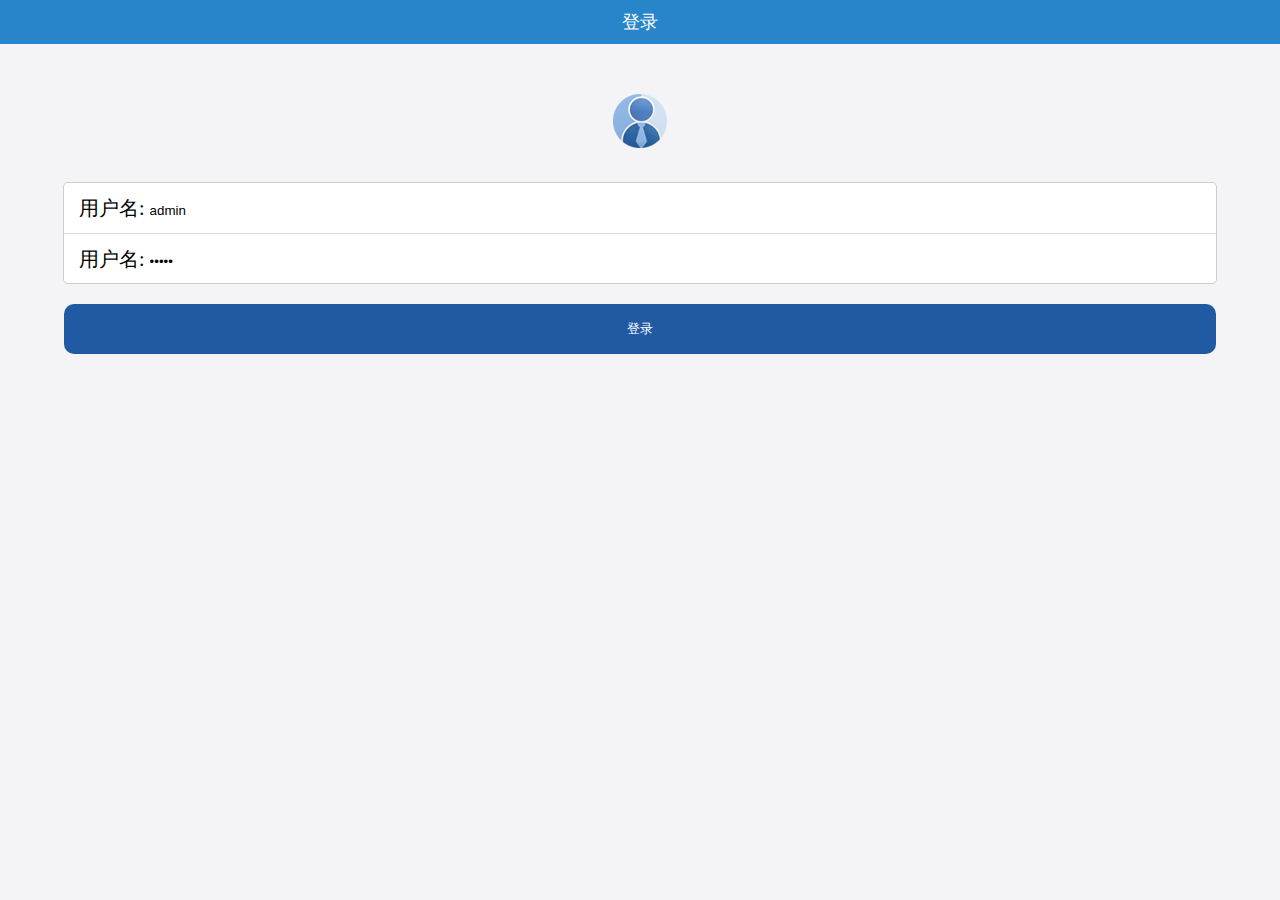
<file: index.html>
<!DOCTYPE html>
<html lang="en">
<head>
    <meta charset="UTF-8" name="viewport" content="width=device-width,initial-scale=1,user-scalable=no" >
    <title>董文辉</title>
    <link rel="short icon" href="Resource/icon.png">
    <link rel="stylesheet" href="Test.css">
    <script type="text/javascript" src="CommonClass.js"></script>
    <style>
        img{
            margin-top: 50px;
        }
        .nn {
            padding-left: 15px;
            font-size: 20px;
            line-height: 50px;
        }
        div input{
            outline: medium;
            background-color: transparent;
            border: 0;
        }
        .tt{
            width: 100%;
            text-align: center;
        }
        .tt input{
            height: 50px;
            background: rgb(32, 90, 163);
            width: 90%;
            border-radius: 10px;
            margin: 20px auto;
            color: white;
        }
    </style>
    <!--JS-->
</head>
<body>
<header>
    <span >登录</span>
</header>

<div style="text-align: center">
    <img src="Resource/head.png">
</div>
<form>
<div style="width: 90%;margin: 0 auto;background: white;border: 1px solid #cccccc;border-radius: 5px; margin-top: 30px;    height: 100px;">
    <div class="nn" style="border-bottom: 1px solid #dddddd" >
        <sapn>用户名:</sapn>
        <input id="user" type="text" value="admin">
    </div>
    <div class="nn">
        <sapn>用户名:</sapn>
        <input id="pass" type="password" value="admin">
    </div>
</div >
    <div  class="tt">
        <input  type="button" value="登录" id="bnt">
    </div>
</form>
<script>
    var btn= document.getElementById("bnt");
        btn.onclick = function () {
            var userName = encodeURIComponent(document.getElementById("user").value);
            var password = encodeURIComponent(document.getElementById("pass").value);
            var par2 = "username=" + userName + "&pwd=" + password;
            requestMethod('login', par2, 'post', function (returnStr) {
                if (returnStr == "登录成功") {

                    window.localStorage.setItem("userName", userName);

                    location.href = "Test.html";
                } else {
                    alert(returnStr);
                }
            });
        }

</script>
</body>
</html>
</file>
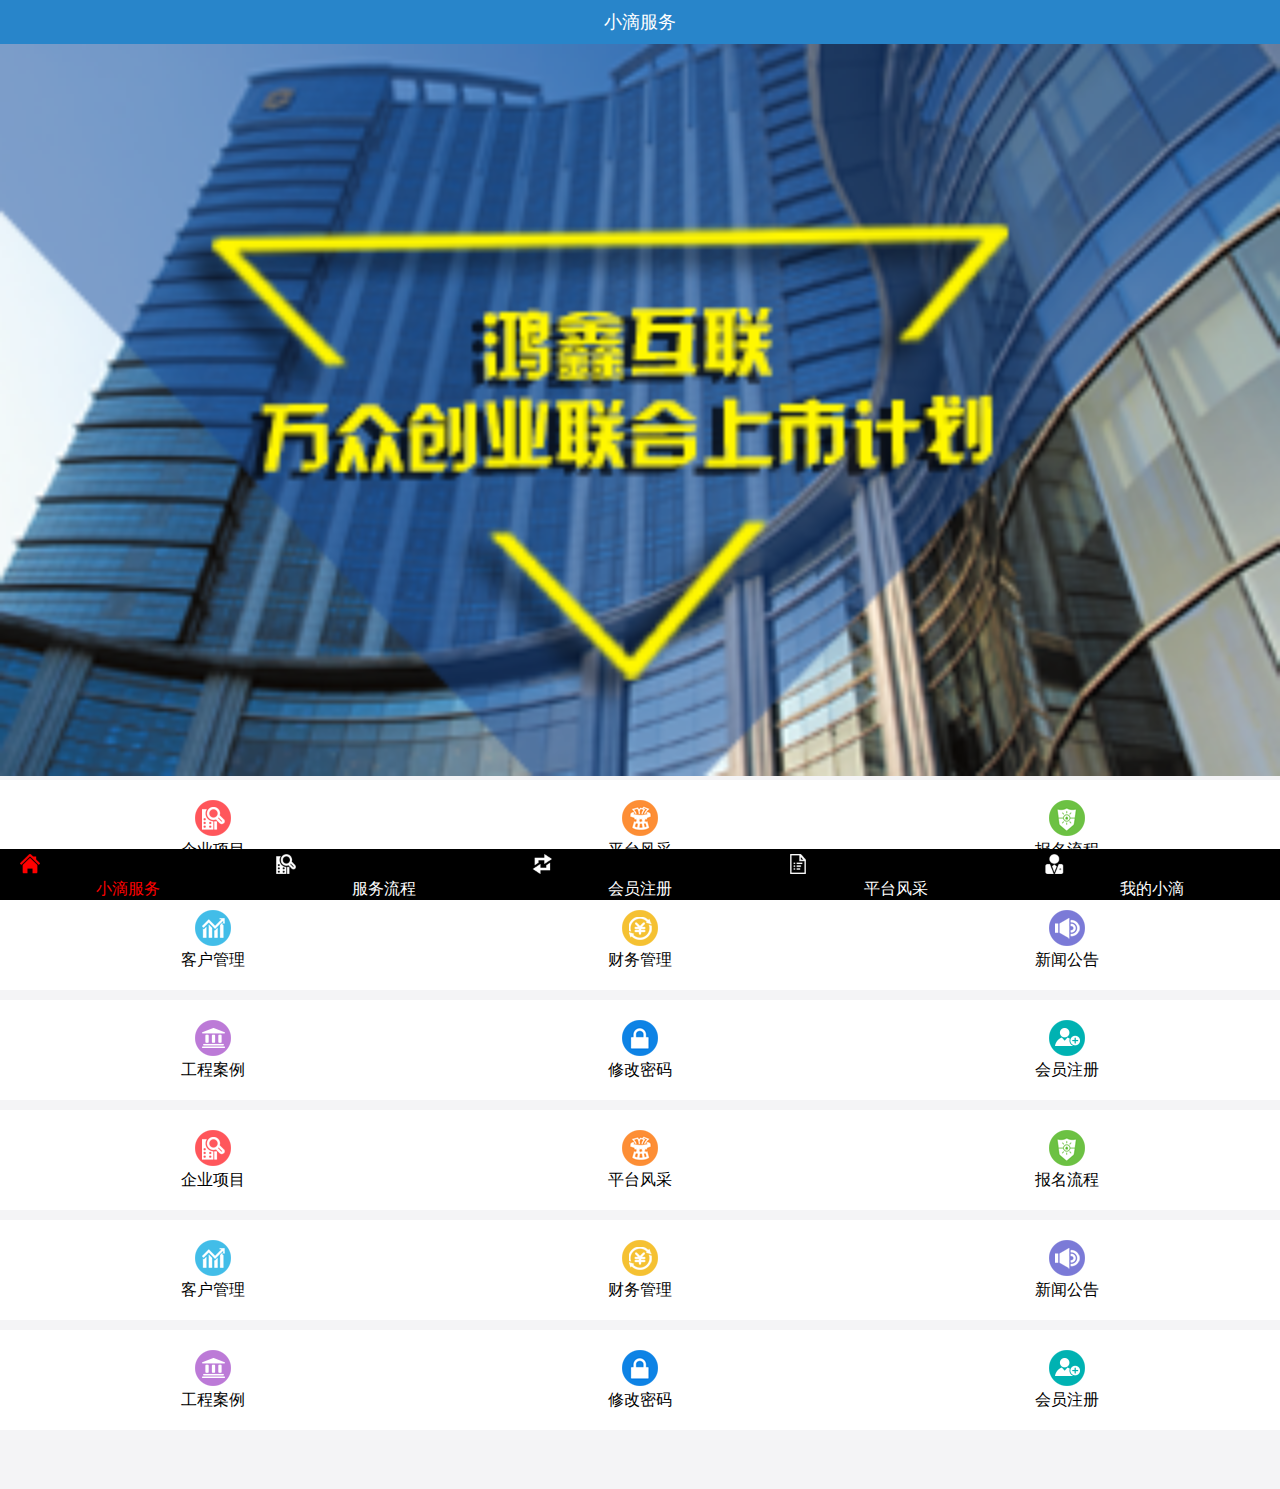
<file: Test.html>
<!DOCTYPE html>
<html lang="en">
<head>
    <meta charset="UTF-8" name="viewport" content="width=device-width,initial-scale=1,user-scalable=no" >
    <title>董文辉</title>
   <link rel="short icon" href="Resource/icon.png">
    <link rel="stylesheet" href="Test.css">
    <style>
   ul{
       display: table;
       width: 100%;
       background: white;
       height: 100px;
       margin-bottom: 10px;
   }
        ul li{
            display:table-cell;
            width: 33.3%;
            text-align: center;
            vertical-align: middle;
        }
        ul li span {
            display: block;
        }

    </style>

</head>
<body>
<header>
    <span>小滴服务</span>
</header>

<section class="new">
    <img id="img" src="Resource/banner-1.png" alt="">
    <script>
        var imgNum=1;
        var img=document.getElementById('img');
        function imgchange() {
            imgNum++;
            if(imgNum>3){
                imgNum=1;
            }
            img.src="Resource/banner-"+imgNum+".png";
        }
        setInterval(imgchange,2000);
    </script>
</section>

<section >
    <ul>
        <li><img src="Resource/index1.png" alt=""> <span>企业项目</span></li>
        <li> <img src="Resource/index2.png" alt=""> <span>平台风采</span></li>
        <li><img src="Resource/index3.png" alt=""><span>报名流程</span></li>
    </ul>
    <ul>
        <li> <img src="Resource/index4.png" alt=""> <span>客户管理</span></li>
        <li> <img src="Resource/index5.png" alt=""><span>财务管理</span></li>
        <li> <img src="Resource/index6.png" alt=""> <span>新闻公告</span></li>
    </ul>
    <ul>
        <li><img src="Resource/index7.png" alt=""> <span >工程案例</span></li>
        <li><img src="Resource/index8.png" alt=""> <span>修改密码</span></li>
        <li><img src="Resource/index9.png" alt=""> <span>会员注册</span></li>
    </ul>
    <ul>
        <li><img src="Resource/index1.png" alt=""> <span>企业项目</span></li>
        <li> <img src="Resource/index2.png" alt=""> <span>平台风采</span></li>
        <li><img src="Resource/index3.png" alt=""><span>报名流程</span></li>
    </ul>
    <ul>
        <li> <img src="Resource/index4.png" alt=""> <span>客户管理</span></li>
        <li> <img src="Resource/index5.png" alt=""><span>财务管理</span></li>
        <li> <img src="Resource/index6.png" alt=""> <span>新闻公告</span></li>
    </ul>
    <ul>
        <li><img src="Resource/index7.png" alt=""> <span >工程案例</span></li>
        <li><img src="Resource/index8.png" alt=""> <span>修改密码</span></li>
        <li><img src="Resource/index9.png" alt=""> <span>会员注册</span></li>
    </ul>
</section>

<footer>
    <a href="Test.html"><img src="Resource/nav11.png"> <span style="color: red">小滴服务</span></a>
    <a href="Test2.html"><img src="Resource/nav20.png"><span>服务流程</span></a>
    <a href="Test3.html"><img src="Resource/nav30.png"><span>会员注册</span></a>
    <a href="Test4.html"><img src="Resource/nav40.png"><span>平台风采</span></a>
    <a href="Test5.html"> <img src="Resource/nav50.png"><span>我的小滴</span></a>
</footer>

</body>
</html>
</file>
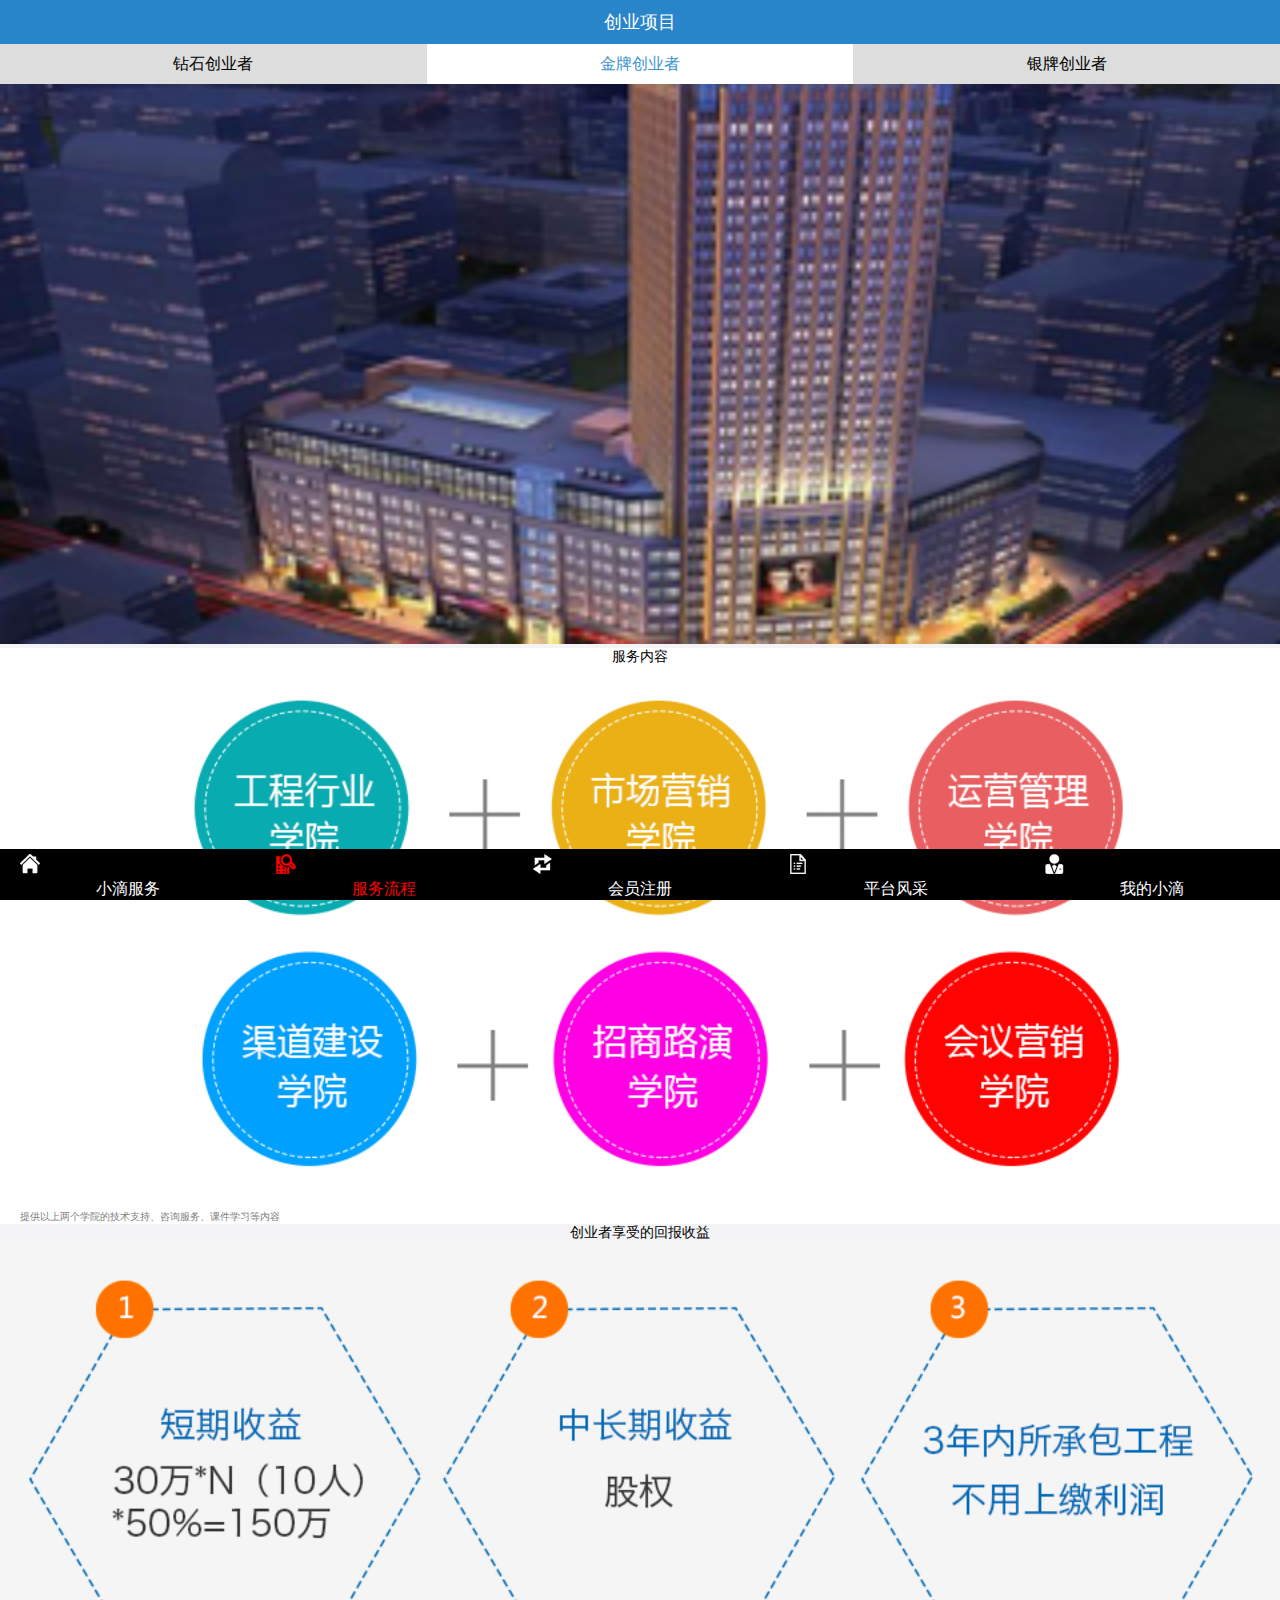
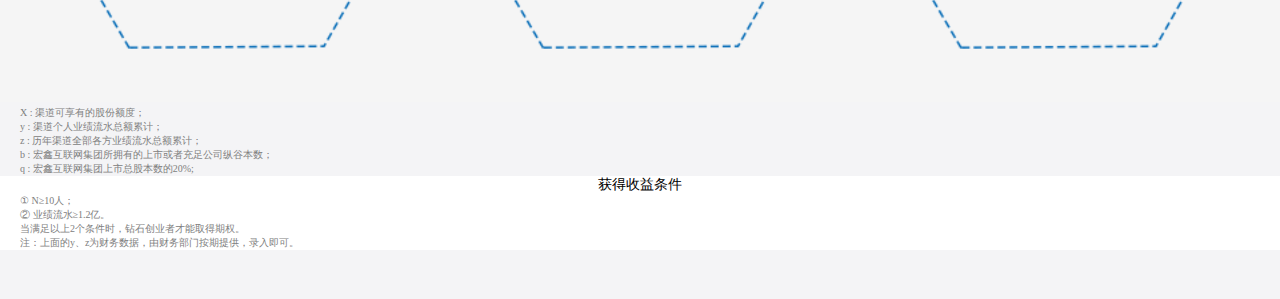
<file: Test2-2.html>
<!DOCTYPE html>
<html lang="en">
<head>
    <meta charset="UTF-8" name="viewport" content="width=device-width,initial-scale=1,user-scalable=no" >
    <title>董文辉</title>
    <link rel="short icon" href="Resource/icon.png">
    <link rel="stylesheet" href="Test.css">
    <style>
    </style>
</head>
<body>
<header>
    <span>创业项目</span>
</header>
<section>
    <ul  class="test2">
        <a   href="Test2.html"><span sty >钻石创业者</span></a>
        <a style="background: white;" href="Test2-2.html"><span style="color: rgb(63, 149, 211)">金牌创业者</span></a>
        <a href="Test2-3.html"><span >银牌创业者</span></a>
    </ul>
</section>
<section>
    <img style="width: 100%;" src="Resource/banner21.png" alt="">
</section>
<div class="BP_external_div">
    <ul>
        <span class="BP_span">服务内容</span></ul>
    <img class="BP_img" src="Resource/50w_1.png" alt="">
    <p class="BP_first_p">提供以上两个学院的技术支持、咨询服务、课件学习等内容</p>
</div>
<div class="BP_external_div_sec">
    <ul>
        <span >创业者享受的回报收益</span></ul>
    <img  src="Resource/50w_2.png" alt="">
    <div >
        <p>X : 渠道可享有的股份额度；</p>
        <p>y : 渠道个人业绩流水总额累计；</p>
        <p>z : 历年渠道全部各方业绩流水总额累计；</p>
        <p>b : 宏鑫互联网集团所拥有的上市或者充足公司纵谷本数；</p>
        <p>q : 宏鑫互联网集团上市总股本数的20%;</p>
    </div>
</div>
<div class="BP_external_div">
    <ul><span >获得收益条件</span></ul>
    <div >
        <p>① N≥10人；</p>
        <p>② 业绩流水≥1.2亿。</p>
        <p>当满足以上2个条件时，钻石创业者才能取得期权。</p>
        <p>注：上面的y、z为财务数据，由财务部门按期提供，录入即可。</p>
    </div>
</div>
<footer>
    <a href="Test.html"><img src="Resource/nav10.png"> <span >小滴服务</span></a>
    <a href="Test2.html"><img src="Resource/nav21.png"><span style="color: red">服务流程</span></a>
    <a href="Test3.html"><img src="Resource/nav30.png"><span >会员注册</span></a>
    <a href="Test4.html"><img src="Resource/nav40.png"><span >平台风采</span></a>
    <a href="Test5.html"> <img src="Resource/nav50.png"><span >我的小滴</span></a>
</footer>
</body>
</html>
</file>
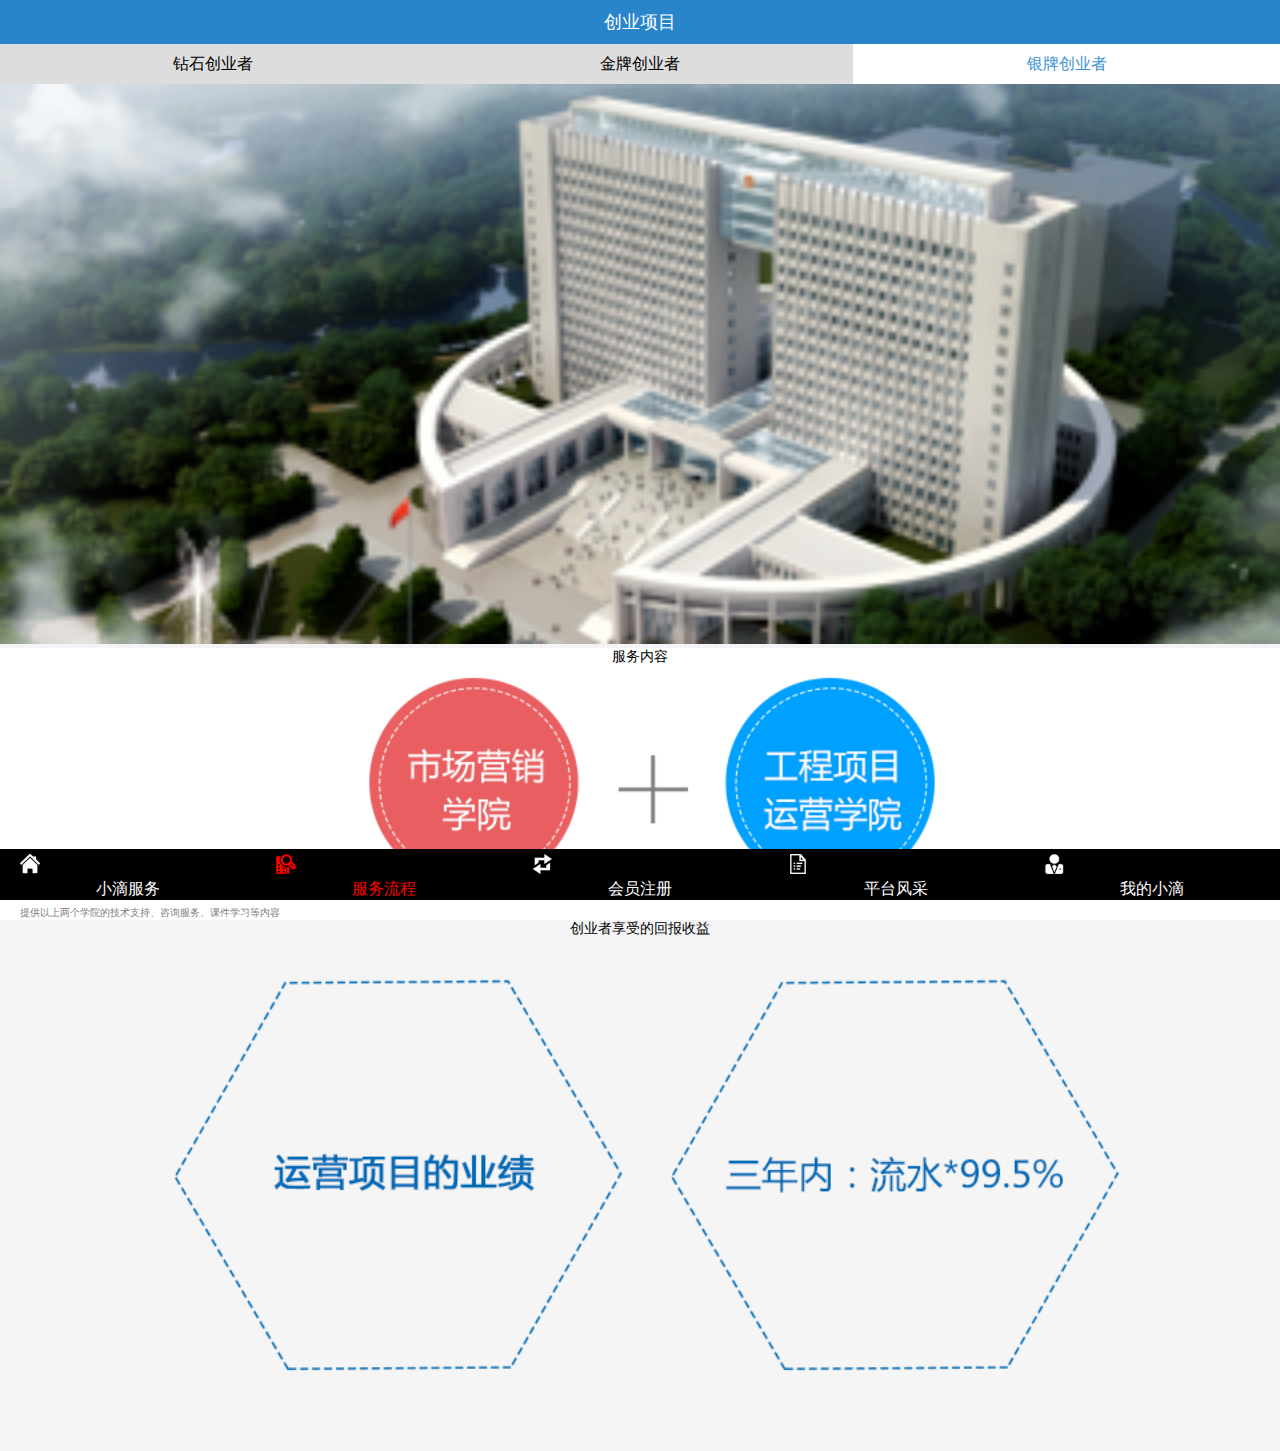
<file: Test2-3.html>
<!DOCTYPE html>
<html lang="en">
<head>
    <meta charset="UTF-8" name="viewport" content="width=device-width,initial-scale=1,user-scalable=no" >
    <title>董文辉</title>
    <link rel="short icon" href="Resource/icon.png">
    <link rel="stylesheet" href="Test.css">
    <style>
    </style>
</head>
<body>
<header>
    <span>创业项目</span>
</header>
<section>
    <ul  class="test2">
        <a   href="Test2.html"><span >钻石创业者</span></a>
        <a href="Test2-2.html"><span >金牌创业者</span></a>
        <a style="background: white;" href="Test2-3.html"><span style="color: rgb(63, 149, 211)">银牌创业者</span ></a>
    </ul>
</section>
<section>
    <img style="width: 100%;" src="Resource/banner2.png" alt="">
</section>
<div class="BP_external_div">
    <ul>
        <span class="BP_span">服务内容</span></ul>
    <img class="BP_img" src="Resource/10w_1.png" alt="">
    <p class="BP_first_p">提供以上两个学院的技术支持、咨询服务、课件学习等内容</p>
</div>
<div class="BP_external_div_sec">
    <ul>
        <span >创业者享受的回报收益</span></ul>
    <img class="BP_img" src="Resource/10w_2.png" alt="">
</div>
</div>
<footer>
    <a href="Test.html"><img src="Resource/nav10.png"> <span >小滴服务</span></a>
    <a href="Test2.html"><img src="Resource/nav21.png"><span style="color: red">服务流程</span></a>
    <a href="Test3.html"><img src="Resource/nav30.png"><span >会员注册</span></a>
    <a href="Test4.html"><img src="Resource/nav40.png"><span >平台风采</span></a>
    <a href="Test5.html"> <img src="Resource/nav50.png"><span >我的小滴</span></a>
</footer>
</body>
</html>
</file>
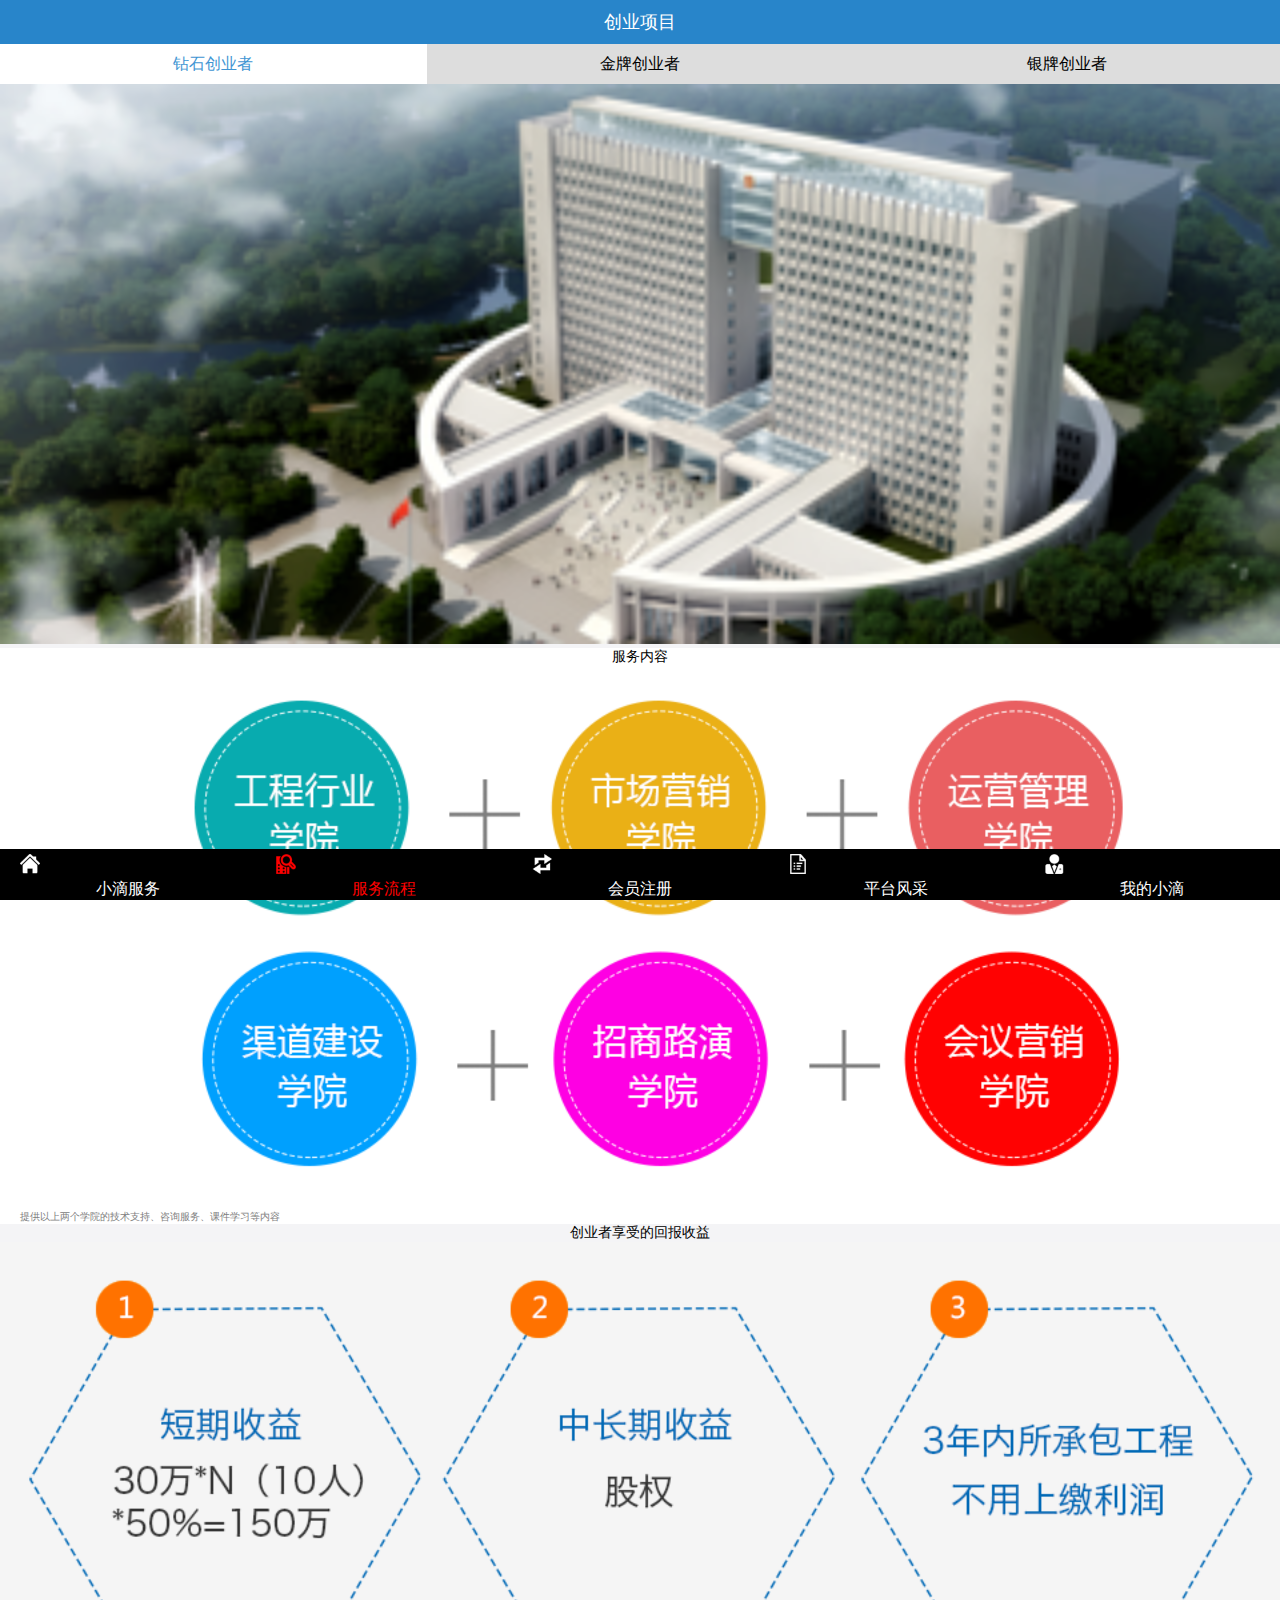
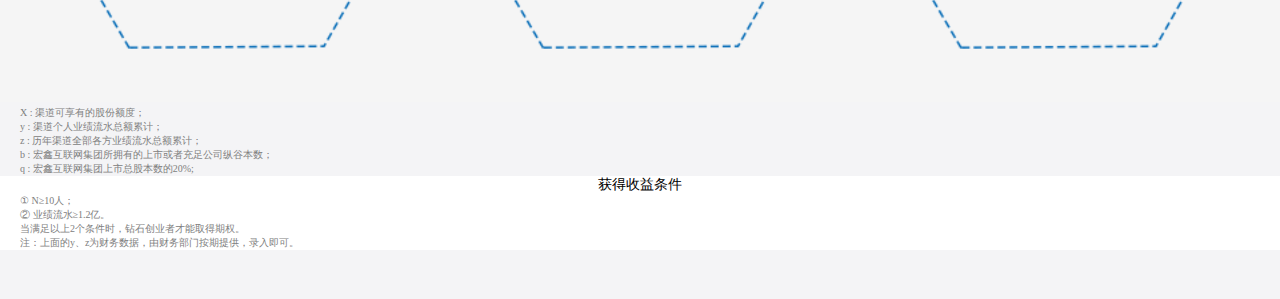
<file: Test2.html>
<!DOCTYPE html>
<html lang="en">
<head>
    <meta charset="UTF-8" name="viewport" content="width=device-width,initial-scale=1,user-scalable=no" >
    <title>董文辉</title>
    <link rel="short icon" href="Resource/icon.png">
    <link rel="stylesheet" href="Test.css">
    <style>
    </style>
</head>
<body>
<header>
    <span>创业项目</span>
</header>
<section>
    <ul  class="test2">
        <a  style="background: white;" href="Test2.html"><span style="color: rgb(63, 149, 211)" >钻石创业者</span></a>
        <a href="Test2-2.html"><span >金牌创业者</span></a>
        <a href="Test2-3.html"><span >银牌创业者</span></a>
    </ul>
</section>
<section>
    <img style="width: 100%;" src="Resource/banner2.png" alt="">
</section>
<div class="BP_external_div">
    <ul>
    <span class="BP_span">服务内容</span></ul>
    <img class="BP_img" src="Resource/50w_1.png" alt="">
    <p class="BP_first_p">提供以上两个学院的技术支持、咨询服务、课件学习等内容</p>
</div>
<div class="BP_external_div_sec">
    <ul>
    <span >创业者享受的回报收益</span></ul>
    <img  src="Resource/50w_2.png" alt="">
    <div >
        <p>X : 渠道可享有的股份额度；</p>
        <p>y : 渠道个人业绩流水总额累计；</p>
        <p>z : 历年渠道全部各方业绩流水总额累计；</p>
        <p>b : 宏鑫互联网集团所拥有的上市或者充足公司纵谷本数；</p>
        <p>q : 宏鑫互联网集团上市总股本数的20%;</p>
    </div>
</div>
<div class="BP_external_div">
    <ul><span >获得收益条件</span></ul>
    <div >
        <p>① N≥10人；</p>
        <p>② 业绩流水≥1.2亿。</p>
        <p>当满足以上2个条件时，钻石创业者才能取得期权。</p>
        <p>注：上面的y、z为财务数据，由财务部门按期提供，录入即可。</p>
    </div>
</div>
<footer>
    <a href="Test.html"><img src="Resource/nav10.png"> <span >小滴服务</span></a>
    <a href="Test2.html"><img src="Resource/nav21.png"><span style="color: red">服务流程</span></a>
    <a href="Test3.html"><img src="Resource/nav30.png"><span >会员注册</span></a>
    <a href="Test4.html"><img src="Resource/nav40.png"><span >平台风采</span></a>
    <a href="Test5.html"> <img src="Resource/nav50.png"><span >我的小滴</span></a>
</footer>
</body>
</html>
</file>
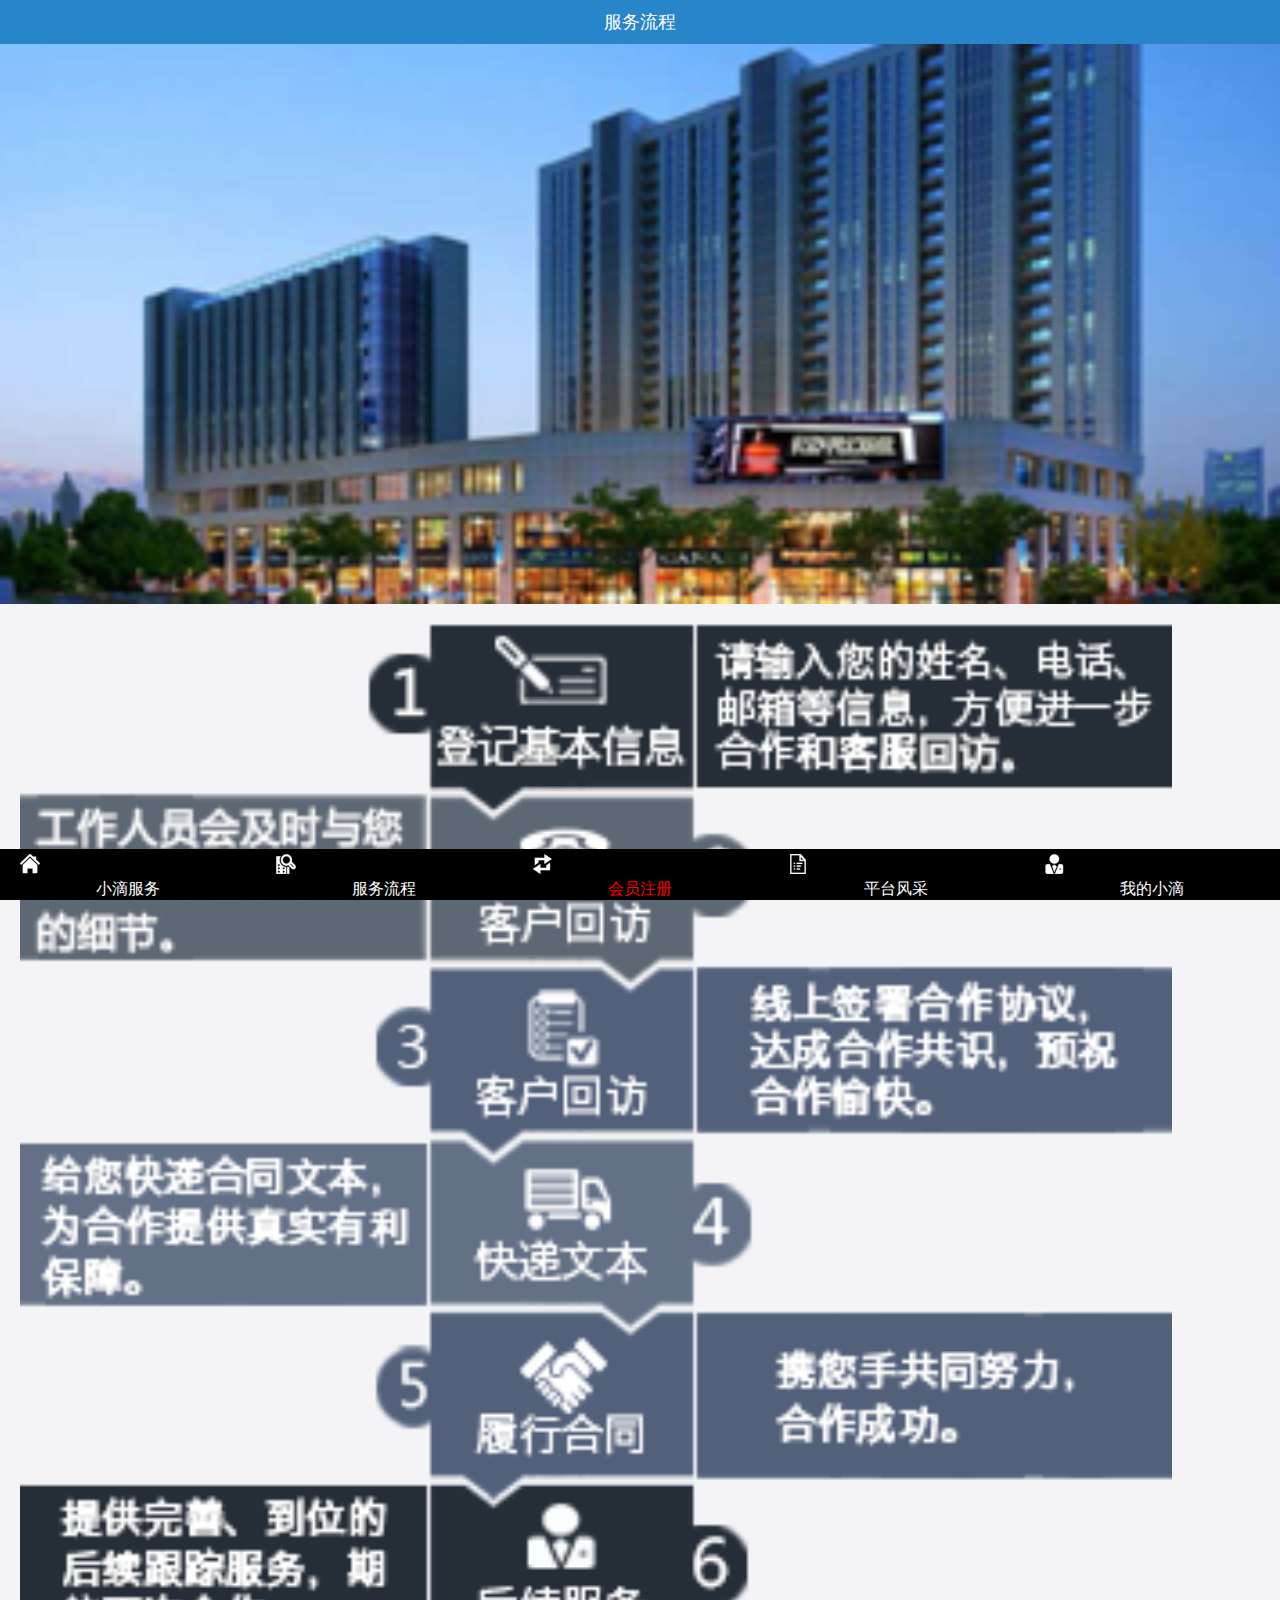
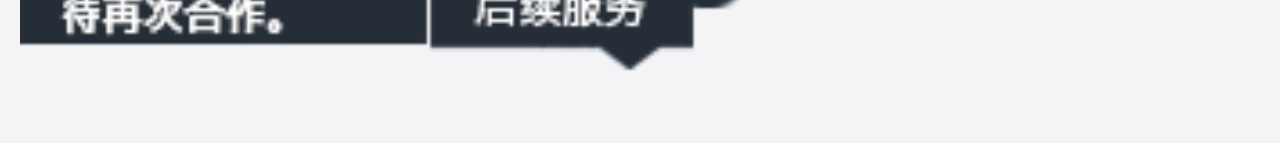
<file: Test3.html>
<!DOCTYPE html>
<html lang="en">
<head>
    <meta charset="UTF-8" name="viewport" content="width=device-width,initial-scale=1,user-scalable=no" >
    <title>董文辉</title>
    <link rel="short icon" href="Resource/icon.png">
    <link rel="stylesheet" href="Test.css">
</head>
<body>
<header>
    <span>服务流程</span>
</header>
<section>
    <img style="width: 100%" src="Resource/banner3.png" alt="">
</section>
<section>
    <img style="margin: 10px 20px; width: 90%" src="Resource/process.png" alt="">
</section>

<footer>
    <a href="Test.html"><img src="Resource/nav10.png"> <span >小滴服务</span></a>
    <a href="Test2.html"><img src="Resource/nav20.png"><span>服务流程</span></a>
    <a href="Test3.html"><img src="Resource/nav30.png"><span style="color: red">会员注册</span></a>
    <a href="Test4.html"><img src="Resource/nav40.png"><span >平台风采</span></a>
    <a href="Test5.html"> <img src="Resource/nav50.png"><span >我的小滴</span></a>
</footer>
</body>
</html>
</file>
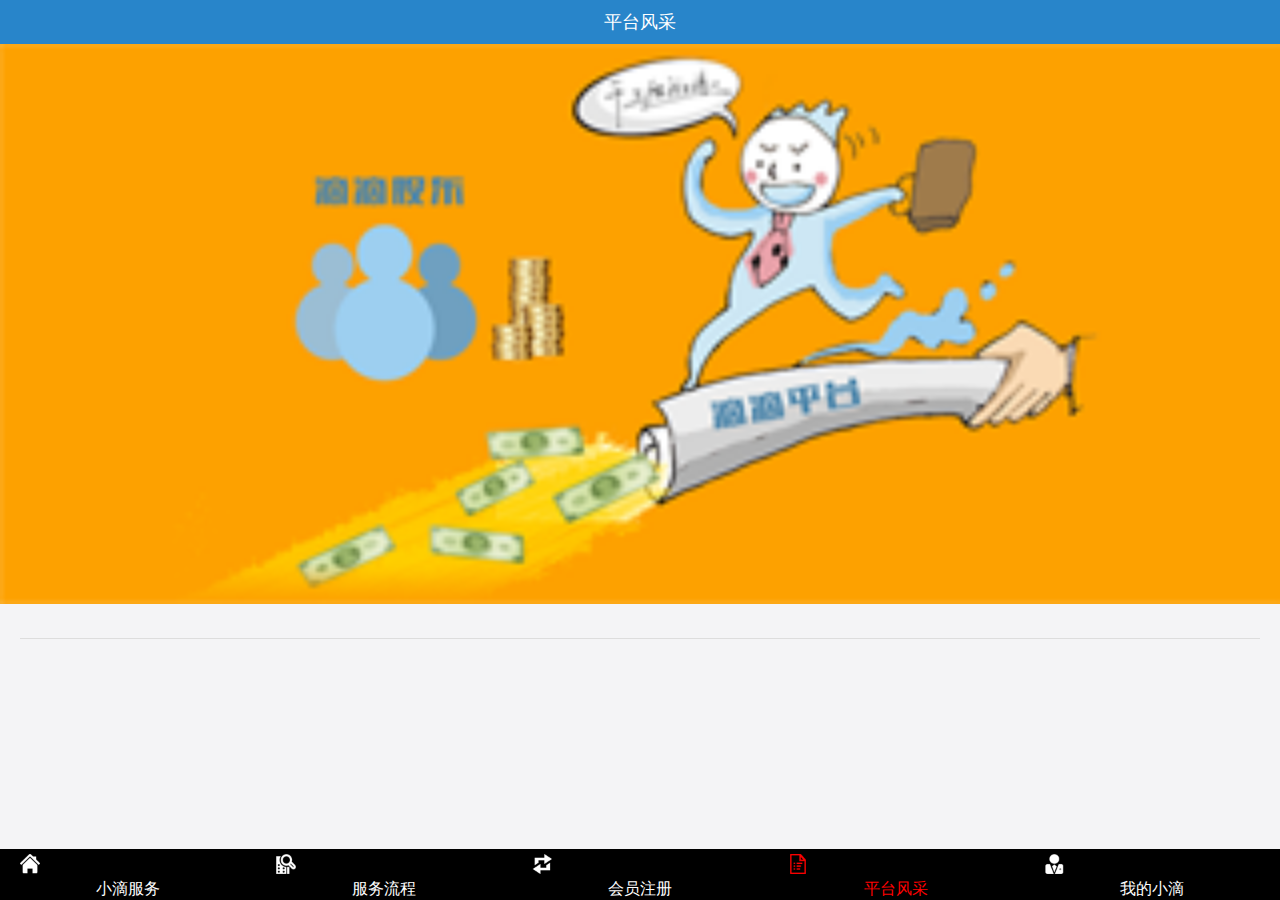
<file: Test4.html>
<!DOCTYPE html>
<html lang="en">
<head>
    <meta charset="UTF-8" name="viewport" content="width=device-width,initial-scale=1,user-scalable=no" >
    <title>董文辉</title>
    <link rel="short icon" href="Resource/icon.png">
    <link rel="stylesheet" href="Test.css">
    <script type="text/javascript" src="CommonClass.js"></script>
    <style>
        article {
            margin: 20px 20px;
        }
        h3{
            color: red;
            font-size: 18px;
            padding-bottom: 10px;
            border-bottom: 1px solid #dddddd;
        }
        h4{
            font-size: 14px;
        }
        p{
            font-size: 12px;
            text-indent: 2em;
            line-height: 2em;
        }
    </style>
</head>
<body>
<header>
    <span>平台风采</span>
</header>
<section class="new">
    <img src="Resource/banner4.png" alt="">
</section>
<article>
    <h3 id="1"></h3>
    <h4 id="2"></h4>
    <p id="3"></p>
</article>
<!--最下方-->
<footer>
    <a href="Test.html"><img src="Resource/nav10.png"> <span >小滴服务</span></a>
    <a href="Test2.html"><img src="Resource/nav20.png"><span>服务流程</span></a>
    <a href="Test3.html"><img src="Resource/nav30.png"><span>会员注册</span></a>
    <a href="Test4.html"><img src="Resource/nav41.png"><span style="color: red">平台风采</span></a>
    <a href="Test5.html"> <img src="Resource/nav50.png"><span >我的小滴</span></a>
</footer>


<script>
    requestMethod('aboutus', "", 'get', function(returnStr){
        var title_content = document.getElementById("1");
        var subTitle_content = document.getElementById("2");
        var info_content = document.getElementById("3");
        title_content.innerHTML = returnStr.title;
        subTitle_content.innerHTML = returnStr.subTitle;
        info_content.innerHTML = returnStr.info;
    });

</script>
</body>
</html>
</file>
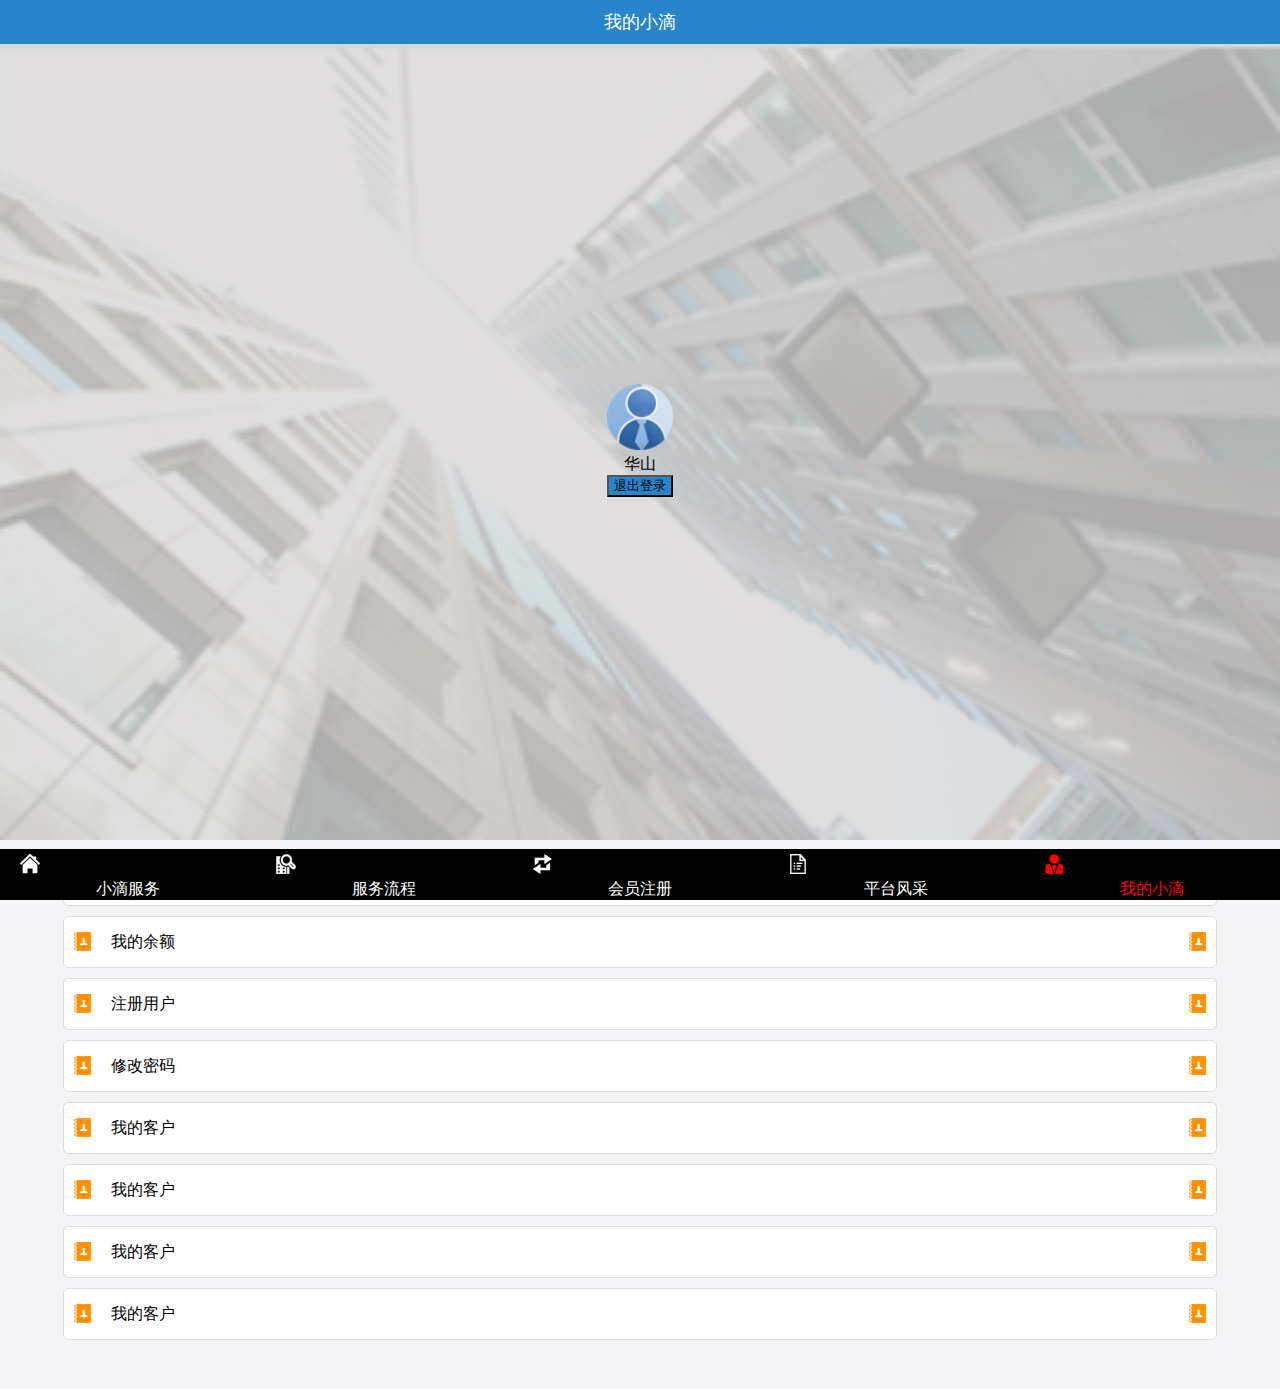
<file: Test5.html>
<!DOCTYPE html>
<html lang="en">
<head>
    <meta charset="UTF-8" name="viewport" content="width=device-width,initial-scale=1,user-scalable=no" >
    <title>董文辉</title>
    <link rel="short icon" href="Resource/icon.png">
    <link rel="stylesheet" href="Test.css">
    <style>
        .header {
            position: relative;
        }
        .header img{
            width: 100%;
        }
        .inner{
            width: 66px;
            height: 120px;
            left:50%;
            top: 50%;
            position: absolute;
            margin-left: -33px;
            margin-top: -60px;
            text-align: center;
      }
        button{
            background: rgb(40,133,202);
            width: 66px;
        }
        .list{
            border:1px solid #dddddd ;
            width: 90%;
            height:50px ;
            border-radius: 5px;
            background: white;
            margin:0 auto;
            line-height: 50px;
            margin-top:10px;


        }
        .left-img{
            float: left;
            margin-top:15px;
            margin-left: 10px;
            margin-right: 20px;
        }
        .right-img{
            float: right;
            margin-top:15px;
            margin-right: 10px;
        }
    </style>
</head>
<body>
<header><span>我的小滴</span></header>
<div class="header">
    <img src="Resource/banner5.png">
    <div class="inner">
        <img  src="Resource/head.png">
        <span>华山</span>
        <button id="exit">退出登录</button>
    </div>
</div>
<div class="list">
    <img class="left-img" src="Resource/gr_1.png">
    <sapn>我的客户</sapn>
    <img  class="right-img" src="Resource/gr_1.png">
</div>
<div class="list">
    <img class="left-img" src="Resource/gr_1.png">
    <sapn>我的余额</sapn>
    <img  class="right-img" src="Resource/gr_1.png">
</div>
<div class="list">
    <img class="left-img" src="Resource/gr_1.png">
    <sapn>注册用户</sapn>
    <img  class="right-img" src="Resource/gr_1.png">
</div>
<div class="list">
    <img class="left-img" src="Resource/gr_1.png">
    <sapn>修改密码</sapn>
    <img  class="right-img" src="Resource/gr_1.png">
</div>
<div class="list">
    <img class="left-img" src="Resource/gr_1.png">
    <sapn>我的客户</sapn>
    <img  class="right-img" src="Resource/gr_1.png">
</div>
<div class="list">
    <img class="left-img" src="Resource/gr_1.png">
    <sapn>我的客户</sapn>
    <img  class="right-img" src="Resource/gr_1.png">
</div>
<div class="list">
    <img class="left-img" src="Resource/gr_1.png">
    <sapn>我的客户</sapn>
    <img  class="right-img" src="Resource/gr_1.png">
</div>
<div class="list">
    <img class="left-img" src="Resource/gr_1.png">
    <sapn>我的客户</sapn>
    <img  class="right-img" src="Resource/gr_1.png">
</div>
<footer>
    <a href="Test.html"><img src="Resource/nav10.png"> <span >小滴服务</span></a>
    <a href="Test2.html"><img src="Resource/nav20.png"><span>服务流程</span></a>
    <a href="Test3.html"><img src="Resource/nav30.png"><span>会员注册</span></a>
    <a href="Test4.html"><img src="Resource/nav40.png"><span >平台风采</span></a>
    <a href="Test5.html"> <img src="Resource/nav51.png"><span style="color: red">我的小滴</span></a>
</footer>

<script>
    var exit=document.getElementById('exit');
    exit.onclick=function () {
        location.href="index.html";
    }
</script>
</body>
</html>
</file>
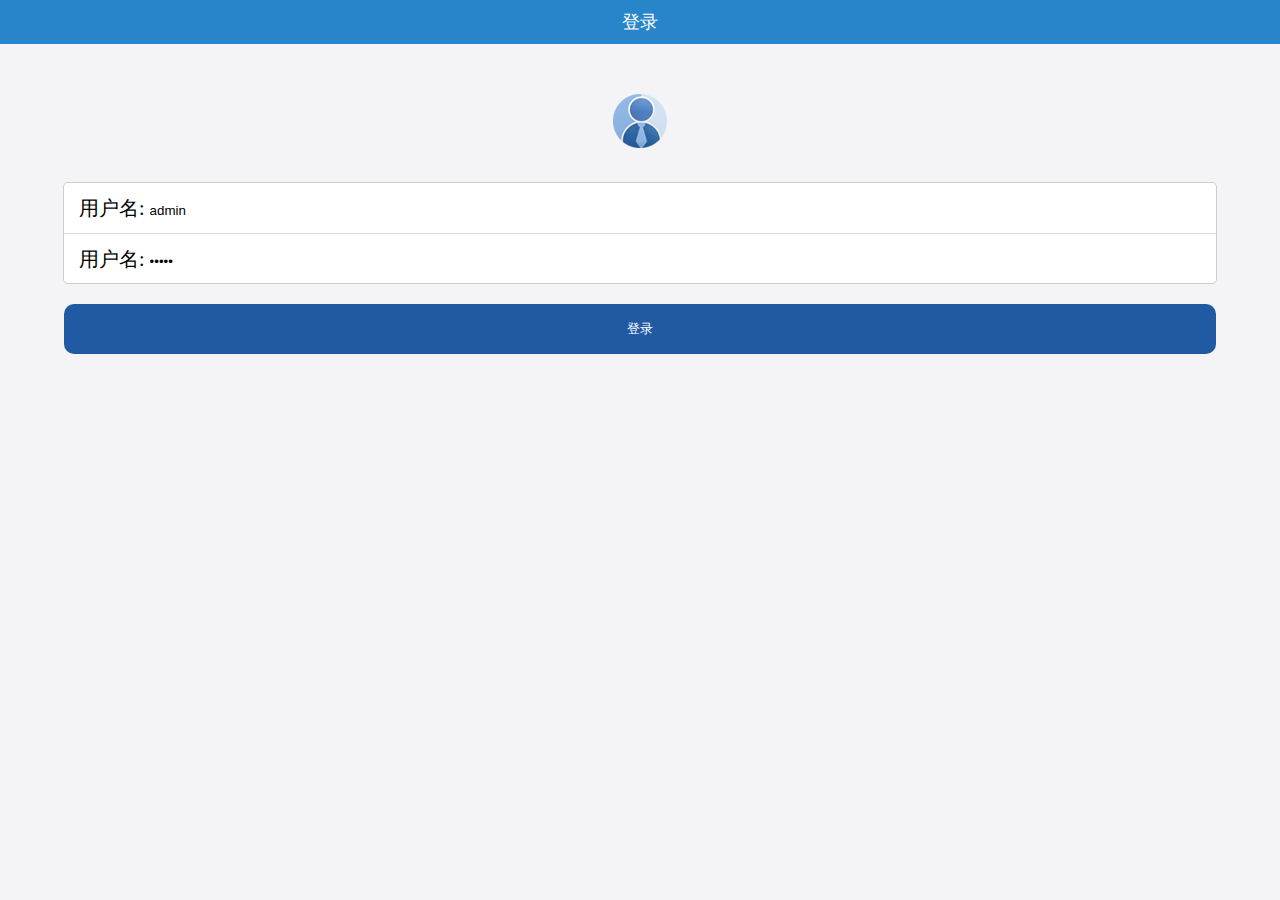
<file: 课设/login.html>
<!DOCTYPE html>
<html lang="en">
<head>
    <meta charset="UTF-8" name="viewport" content="width=device-width,initial-scale=1,user-scalable=no" >
    <title>董文辉</title>
    <link rel="short icon" href="Resource/icon.png">
    <link rel="stylesheet" href="Test.css">
    <script type="text/javascript" src="CommonClass.js"></script>
    <style>
        img{
            margin-top: 50px;
        }
        .nn {
            padding-left: 15px;
            font-size: 20px;
            line-height: 50px;
        }
        div input{
            outline: medium;
            background-color: transparent;
            border: 0;
        }
        .tt{
            width: 100%;
            text-align: center;
        }
        .tt input{
            height: 50px;
            background: rgb(32, 90, 163);
            width: 90%;
            border-radius: 10px;
            margin: 20px auto;
            color: white;
        }
    </style>
    <!--JS-->
</head>
<body>
<header>
    <span >登录</span>
</header>

<div style="text-align: center">
    <img src="Resource/head.png">
</div>
<form>
<div style="width: 90%;margin: 0 auto;background: white;border: 1px solid #cccccc;border-radius: 5px; margin-top: 30px;    height: 100px;">
    <div class="nn" style="border-bottom: 1px solid #dddddd" >
        <sapn>用户名:</sapn>
        <input id="user" type="text" value="admin">
    </div>
    <div class="nn">
        <sapn>用户名:</sapn>
        <input id="pass" type="password" value="admin">
    </div>
</div >
    <div  class="tt">
        <input  type="button" value="登录" id="bnt">
    </div>
</form>
<script>
    var btn= document.getElementById("bnt");
        btn.onclick = function () {
            var userName = encodeURIComponent(document.getElementById("user").value);
            var password = encodeURIComponent(document.getElementById("pass").value);
            var par2 = "username=" + userName + "&pwd=" + password;
            requestMethod('login', par2, 'post', function (returnStr) {
                if (returnStr == "登录成功") {

                    window.localStorage.setItem("userName", userName);

                    location.href = "DropletService.html";
                } else {
                    alert(returnStr);
                }
            });
        }

</script>
</body>
</html>
</file>
<file: Test.css>
*{
    padding: 0;
    margin:0;
}
header{
    color: white;
    line-height: 44px;
    font-size:18px;
    background: rgb(40,133,202);
    text-align: center;
    width: 100%;
    left: 0;
    top: 0;
    position: fixed;
    z-index: 1111;
}
.new img{
    width: 100%;
}

body{
    background: rgb(244,244,246);
    padding-top:44px;
    padding-bottom: 49px;
}
footer{
    display: table;
    width: 100%;
    background: black;
    bottom: 0;
    left: 0;
    height: 49px;
    position: fixed;
}
footer a {
    display:table-cell;
    width: 20%;
    text-align: center;
    text-decoration: none;

}
footer a span {
    display: block;
    color: white;
}
footer img{
    display:table;
    width: 20px;
    padding-left: 20px;
    padding-bottom: 5px;
    padding-top: 5px;
}
.test2{
    display: table;
    width: 100%;
    background: #dddddd;
}
.test2 a{
    display: table-cell;
    width: 33.3%;
    text-decoration: none;
    line-height: 40px;
    text-align: center;
}
.test2 span{
    color: black;
}

div {
    display: block;
}
.BP_external_div {
    background: white;
}
.BP_external_div img{
    width: 100%;
}
.BP_external_div_sec img{
    width: 100%;
}
.BP_external_div_sec ul{
    font-size: 14px;
    text-align: center;
}
.BP_external_div ul{
    font-size: 14px;
    text-align: center;
}
.BP_external_div p{
    font-size: 10px;
    color: gray;
    text-indent: 2em;
}
.BP_external_div_sec p{
    font-size: 10px;
    color: gray;
    text-indent: 2em;
}
</file>
<file: 课设/Test.css>
*{
    padding: 0;
    margin:0;
}
header{
    color: white;
    line-height: 44px;
    font-size:18px;
    background: rgb(40,133,202);
    text-align: center;
    width: 100%;
    left: 0;
    top: 0;
    position: fixed;
    z-index: 1111;
}
.new img{
    width: 100%;
}

body{
    background: rgb(244,244,246);
    padding-top:44px;
    padding-bottom: 49px;
}
footer{
    display: table;
    width: 100%;
    background: black;
    bottom: 0;
    left: 0;
    height: 49px;
    position: fixed;
}
footer a {
    display:table-cell;
    width: 20%;
    text-align: center;
    text-decoration: none;

}
footer a span {
    display: block;
    color: white;
}
footer img{
    display:table;
    width: 20px;
    padding-left: 20px;
    padding-bottom: 5px;
    padding-top: 5px;
}
.test2{
    display: table;
    width: 100%;
    background: #dddddd;
}
.test2 a{
    display: table-cell;
    width: 33.3%;
    text-decoration: none;
    line-height: 40px;
    text-align: center;
}
.test2 span{
    color: black;
}

div {
    display: block;
}
.BP_external_div {
    background: white;
}
.BP_external_div img{
    width: 100%;
}
.BP_external_div_sec img{
    width: 100%;
}
.BP_external_div_sec ul{
    font-size: 14px;
    text-align: center;
}
.BP_external_div ul{
    font-size: 14px;
    text-align: center;
}
.BP_external_div p{
    font-size: 10px;
    color: gray;
    text-indent: 2em;
}
.BP_external_div_sec p{
    font-size: 10px;
    color: gray;
    text-indent: 2em;
}
</file>
